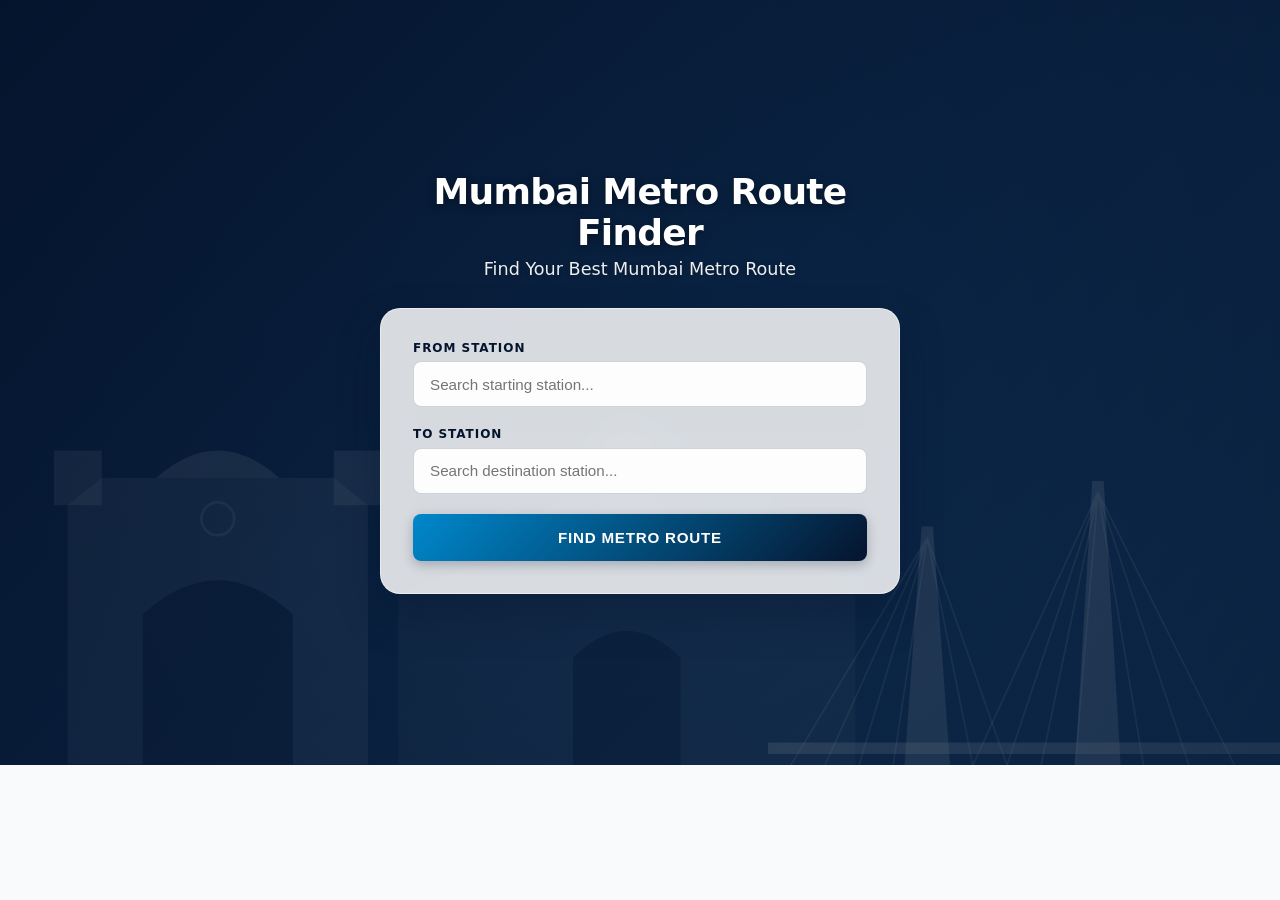
<file: index.html>
<!DOCTYPE html>
<html lang="en">
<head>
  <meta charset="UTF-8" />
  <meta name="viewport" content="width=device-width, initial-scale=1.0" />
  <title>Mumbai Metro Route Finder</title>
  <meta name="description" content="Find the best Mumbai Metro routes, line interchanges, fare estimates, and station information easily." />
  <link rel="stylesheet" href="css/style.css" />
</head>
<body>

  <!-- HERO SECTION WITH MUMBAI 3-LANDMARK BLENDED BACKGROUND -->
  <header class="hero-container">
    
    <!-- Photo Layer: Blended Mumbai Landmarks Collage -->
    <div class="mumbai-photo-bg" aria-hidden="true"></div>

    <!-- SVG Layer: Vector Silhouettes of Gateway, CSMT, and Sea Link -->
    <div class="mumbai-landmarks-bg" aria-hidden="true">
      
      <!-- 1. Gateway of India -->
      <svg class="landmark landmark-gateway" viewBox="0 0 300 300" preserveAspectRatio="xMinYMax meet">
        <path d="M40,300 L40,110 L65,90 L235,90 L260,110 L260,300 Z" fill="rgba(255,255,255,0.16)"/>
        <path d="M95,300 L95,190 Q150,140 205,190 L205,300 Z" fill="rgba(5,20,45,0.7)"/>
        <rect x="30" y="70" width="35" height="40" fill="rgba(255,255,255,0.22)"/>
        <rect x="235" y="70" width="35" height="40" fill="rgba(255,255,255,0.22)"/>
        <path d="M105,90 Q150,50 195,90 Z" fill="rgba(255,255,255,0.25)"/>
        <circle cx="150" cy="120" r="12" fill="none" stroke="rgba(255,255,255,0.2)" stroke-width="2"/>
      </svg>

      <!-- 2. CSMT -->
      <svg class="landmark landmark-csmt" viewBox="0 0 400 300" preserveAspectRatio="xMidYMax meet">
        <path d="M30,300 L30,170 L110,140 L200,60 L290,140 L370,170 L370,300 Z" fill="rgba(255,255,255,0.12)"/>
        <path d="M165,80 Q200,10 235,80 Z" fill="rgba(255,255,255,0.18)"/>
        <line x1="200" y1="10" x2="200" y2="-5" stroke="rgba(255,215,0,0.6)" stroke-width="2"/>
        <circle cx="200" cy="120" r="20" fill="none" stroke="rgba(255,255,255,0.22)" stroke-width="2.5"/>
        <path d="M160,300 L160,220 Q200,180 240,220 L240,300 Z" fill="rgba(5,20,45,0.65)"/>
        <polygon points="100,140 110,90 120,140" fill="rgba(255,255,255,0.2)"/>
        <polygon points="280,140 290,90 300,140" fill="rgba(255,255,255,0.2)"/>
      </svg>

      <!-- 3. Bandra-Worli Sea Link -->
      <svg class="landmark landmark-sealink" viewBox="0 0 450 300" preserveAspectRatio="xMaxYMax meet">
        <polygon points="120,300 135,90 145,90 160,300" fill="rgba(255,255,255,0.25)"/>
        <polygon points="270,300 285,50 295,50 310,300" fill="rgba(255,255,255,0.28)"/>
        <path d="M140,100 L20,300 M140,100 L50,300 M140,100 L80,300 M140,100 L110,300 M140,100 L180,300 M140,100 L210,300" stroke="rgba(255,255,255,0.18)" stroke-width="1.5"/>
        <path d="M290,60 L180,300 M290,60 L210,300 M290,60 L240,300 M290,60 L270,300 M290,60 L330,300 M290,60 L370,300 M290,60 L410,300" stroke="rgba(255,255,255,0.2)" stroke-width="1.5"/>
        <rect x="0" y="280" width="450" height="10" fill="rgba(255,255,255,0.3)"/>
      </svg>
    </div>

    <!-- Soft Dark Navy Overlay Filter -->
    <div class="hero-overlay"></div>

    <!-- Central Route Finder Interface -->
    <div class="hero-content">
      <h1>Mumbai Metro Route Finder</h1>
      <h2>Find Your Best Mumbai Metro Route</h2>

      <!-- Glassmorphism Card Container -->
      <div class="glass-route-card">
        <form id="route-form" autocomplete="off" onsubmit="return false;">
          
          <div class="input-group">
            <label for="from-station">FROM STATION</label>
            <div class="autocomplete-wrapper">
              <input 
                type="text" 
                id="from-station" 
                placeholder="Search starting station..." 
                autocomplete="off" 
                required
              />
              <div id="from-autocomplete-list" class="autocomplete-items"></div>
            </div>
          </div>

          <div class="input-group">
            <label for="to-station">TO STATION</label>
            <div class="autocomplete-wrapper">
              <input 
                type="text" 
                id="to-station" 
                placeholder="Search destination station..." 
                autocomplete="off" 
                required
              />
              <div id="to-autocomplete-list" class="autocomplete-items"></div>
            </div>
          </div>

          <button type="submit" id="find-route-btn" class="btn-primary">
            FIND METRO ROUTE
          </button>

        </form>
      </div>
    </div>
  </header>

  <!-- Route Results Inline Container & Modal Overlay -->
  <main class="main-container">
    <div id="route-results" class="results-container"></div>
    
    <!-- Modal Panel for Detailed Route Display -->
    <div id="route-modal" class="modal-overlay hidden" aria-hidden="true">
      <div class="modal-card">
        <div id="modal-route-content"></div>
      </div>
    </div>
  </main>

  <script src="js/metro.js"></script>
  <script src="js/app.js"></script>
</body>
</html>
</file>
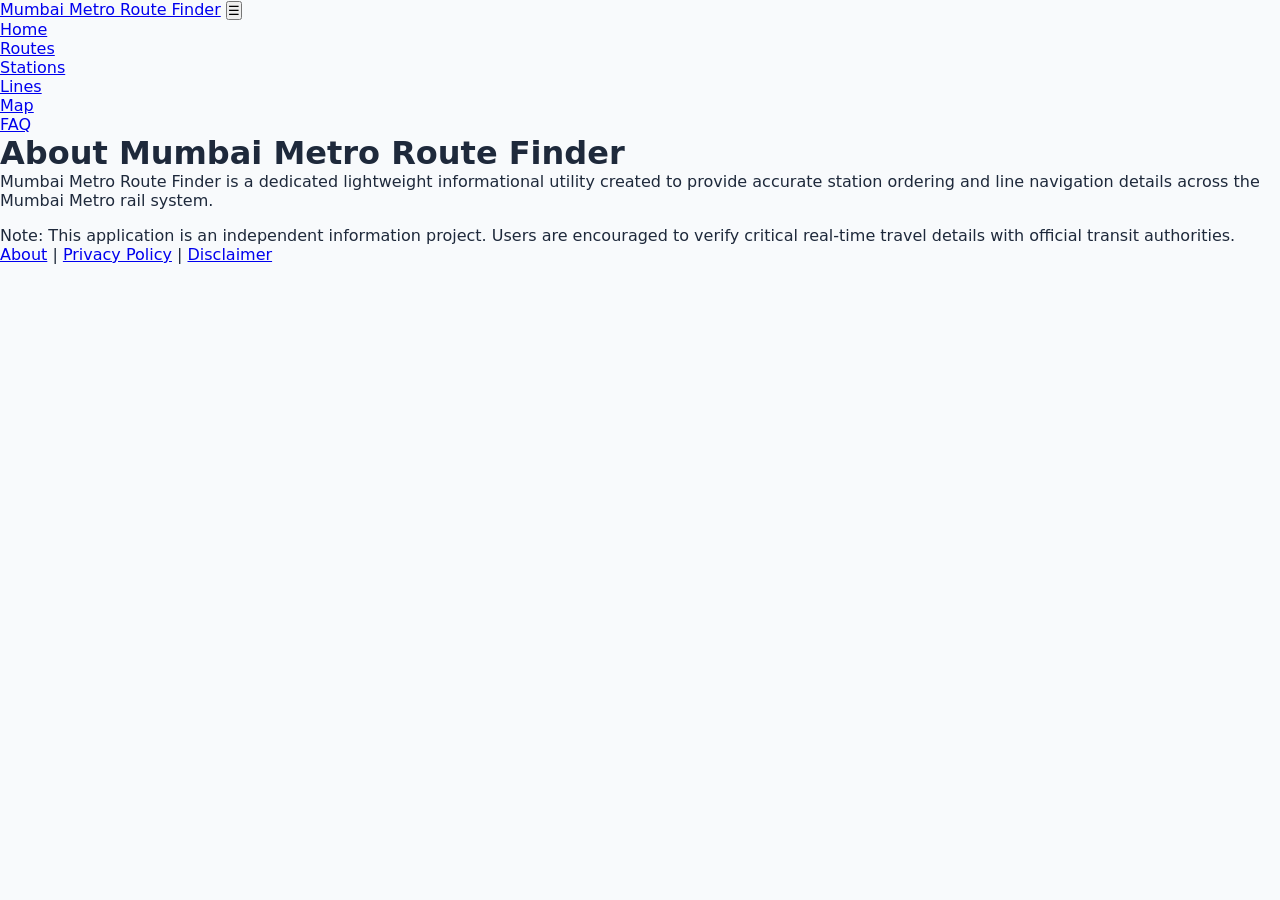
<file: about.html>
<!DOCTYPE html>
<html lang="en">
<head>
  <meta charset="UTF-8">
  <meta name="viewport" content="width=device-width, initial-scale=1.0">
  <title>About Us – Mumbai Metro Route Finder</title>
  <link rel="stylesheet" href="css/style.css">
</head>
<body>
  <header>
    <div class="nav-container">
      <a href="index.html" class="brand-logo">Mumbai Metro <span>Route Finder</span></a>
      <button class="menu-toggle">☰</button>
      <ul class="nav-links">
        <li><a href="index.html">Home</a></li>
        <li><a href="routes.html">Routes</a></li>
        <li><a href="stations.html">Stations</a></li>
        <li><a href="lines.html">Lines</a></li>
        <li><a href="map.html">Map</a></li>
        <li><a href="faq.html">FAQ</a></li>
      </ul>
    </div>
  </header>

  <main>
    <h1 class="section-title">About Mumbai Metro Route Finder</h1>
    <div class="card">
      <p>Mumbai Metro Route Finder is a dedicated lightweight informational utility created to provide accurate station ordering and line navigation details across the Mumbai Metro rail system.</p>
      <p style="margin-top: 1rem;">Note: This application is an independent information project. Users are encouraged to verify critical real-time travel details with official transit authorities.</p>
    </div>
  </main>

  <footer>
    <div class="footer-bottom">
      <p><a href="about.html">About</a> | <a href="privacy.html">Privacy Policy</a> | <a href="disclaimer.html">Disclaimer</a></p>
    </div>
  </footer>
</body>
</html>
</file>
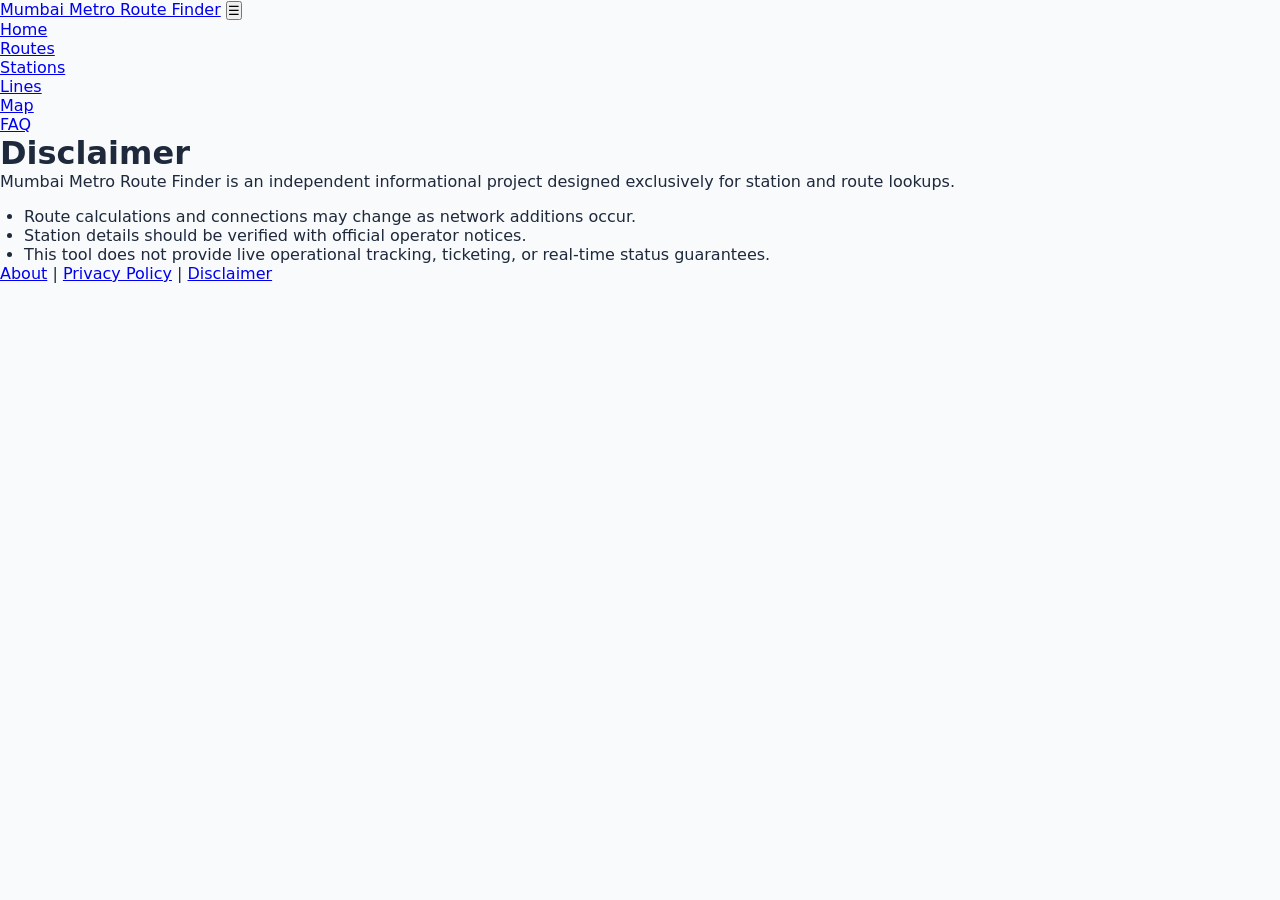
<file: disclaimer.html>
<!DOCTYPE html>
<html lang="en">
<head>
  <meta charset="UTF-8">
  <meta name="viewport" content="width=device-width, initial-scale=1.0">
  <title>Disclaimer – Mumbai Metro Route Finder</title>
  <link rel="stylesheet" href="css/style.css">
</head>
<body>
  <header>
    <div class="nav-container">
      <a href="index.html" class="brand-logo">Mumbai Metro <span>Route Finder</span></a>
      <button class="menu-toggle">☰</button>
      <ul class="nav-links">
        <li><a href="index.html">Home</a></li>
        <li><a href="routes.html">Routes</a></li>
        <li><a href="stations.html">Stations</a></li>
        <li><a href="lines.html">Lines</a></li>
        <li><a href="map.html">Map</a></li>
        <li><a href="faq.html">FAQ</a></li>
      </ul>
    </div>
  </header>

  <main>
    <h1 class="section-title">Disclaimer</h1>
    <div class="card">
      <p>Mumbai Metro Route Finder is an independent informational project designed exclusively for station and route lookups.</p>
      <ul style="margin-left: 1.5rem; margin-top: 1rem;">
        <li>Route calculations and connections may change as network additions occur.</li>
        <li>Station details should be verified with official operator notices.</li>
        <li>This tool does not provide live operational tracking, ticketing, or real-time status guarantees.</li>
      </ul>
    </div>
  </main>

  <footer>
    <div class="footer-bottom">
      <p><a href="about.html">About</a> | <a href="privacy.html">Privacy Policy</a> | <a href="disclaimer.html">Disclaimer</a></p>
    </div>
  </footer>
</body>
</html>
</file>
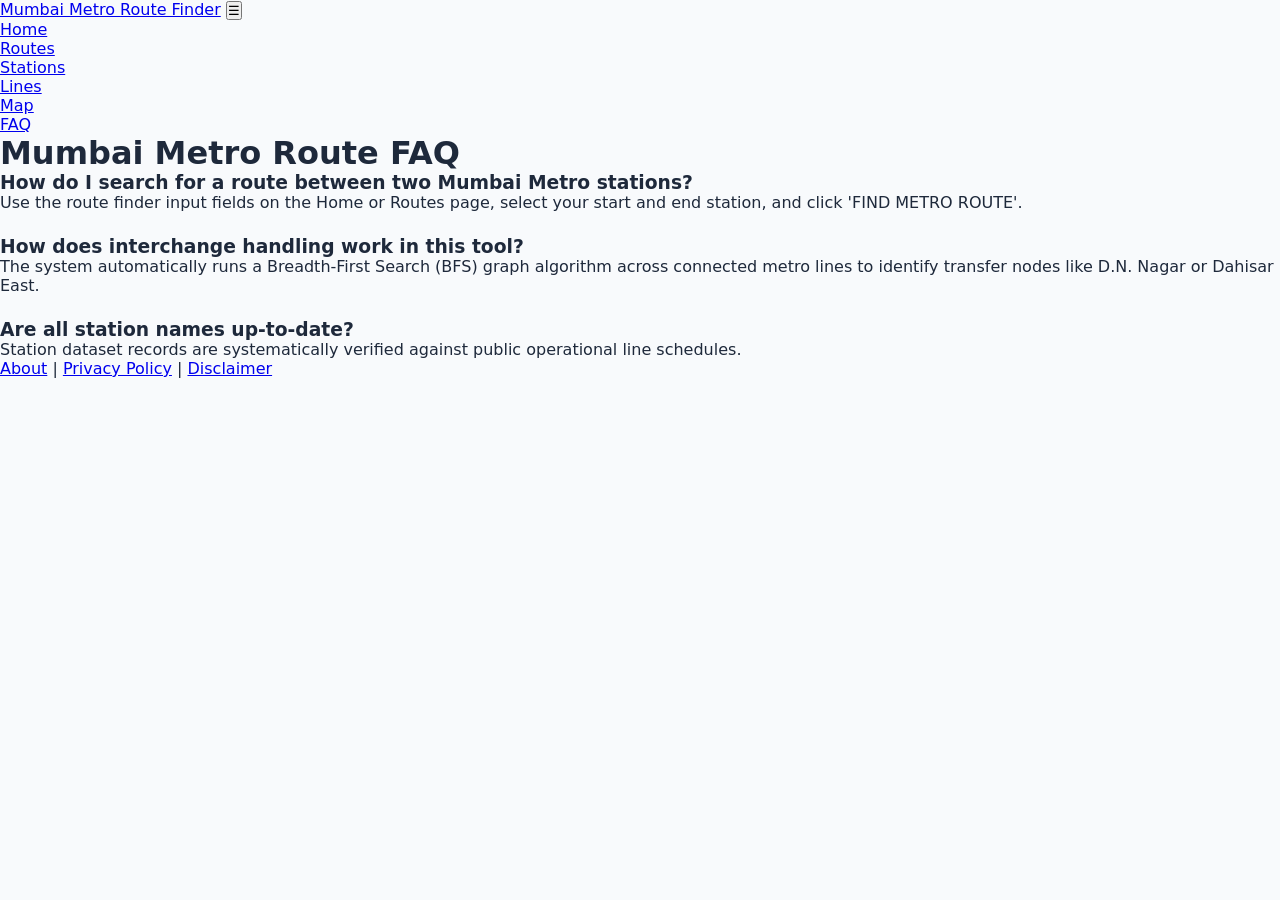
<file: faq.html>
<!DOCTYPE html>
<html lang="en">
<head>
  <meta charset="UTF-8">
  <meta name="viewport" content="width=device-width, initial-scale=1.0">
  <title>Frequently Asked Questions – Mumbai Metro Route Finder</title>
  <link rel="stylesheet" href="css/style.css">
</head>
<body>
  <header>
    <div class="nav-container">
      <a href="index.html" class="brand-logo">Mumbai Metro <span>Route Finder</span></a>
      <button class="menu-toggle">☰</button>
      <ul class="nav-links">
        <li><a href="index.html">Home</a></li>
        <li><a href="routes.html">Routes</a></li>
        <li><a href="stations.html">Stations</a></li>
        <li><a href="lines.html">Lines</a></li>
        <li><a href="map.html">Map</a></li>
        <li><a href="faq.html" class="active">FAQ</a></li>
      </ul>
    </div>
  </header>

  <main>
    <h1 class="section-title">Mumbai Metro Route FAQ</h1>
    
    <div style="display:flex; flex-direction:column; gap:1.5rem;">
      <div class="card">
        <h3>How do I search for a route between two Mumbai Metro stations?</h3>
        <p>Use the route finder input fields on the Home or Routes page, select your start and end station, and click 'FIND METRO ROUTE'.</p>
      </div>

      <div class="card">
        <h3>How does interchange handling work in this tool?</h3>
        <p>The system automatically runs a Breadth-First Search (BFS) graph algorithm across connected metro lines to identify transfer nodes like D.N. Nagar or Dahisar East.</p>
      </div>

      <div class="card">
        <h3>Are all station names up-to-date?</h3>
        <p>Station dataset records are systematically verified against public operational line schedules.</p>
      </div>
    </div>
  </main>

  <footer>
    <div class="footer-bottom">
      <p><a href="about.html">About</a> | <a href="privacy.html">Privacy Policy</a> | <a href="disclaimer.html">Disclaimer</a></p>
    </div>
  </footer>

  <script src="js/metro.js"></script>
  <script src="js/app.js"></script>

  <script type="application/ld+json">
  {
    "@context": "https://schema.org",
    "@type": "FAQPage",
    "mainEntity": [{
      "@type": "Question",
      "name": "How do I search for a route between two Mumbai Metro stations?",
      "acceptedAnswer": {
        "@type": "Answer",
        "text": "Use the route finder input fields on the Home or Routes page, select your start and end station, and click FIND METRO ROUTE."
      }
    }, {
      "@type": "Question",
      "name": "How does interchange handling work in this tool?",
      "acceptedAnswer": {
        "@type": "Answer",
        "text": "The system automatically runs a Breadth-First Search (BFS) graph algorithm across connected metro lines to identify transfer nodes."
      }
    }]
  }
  </script>
</body>
</html>
</file>
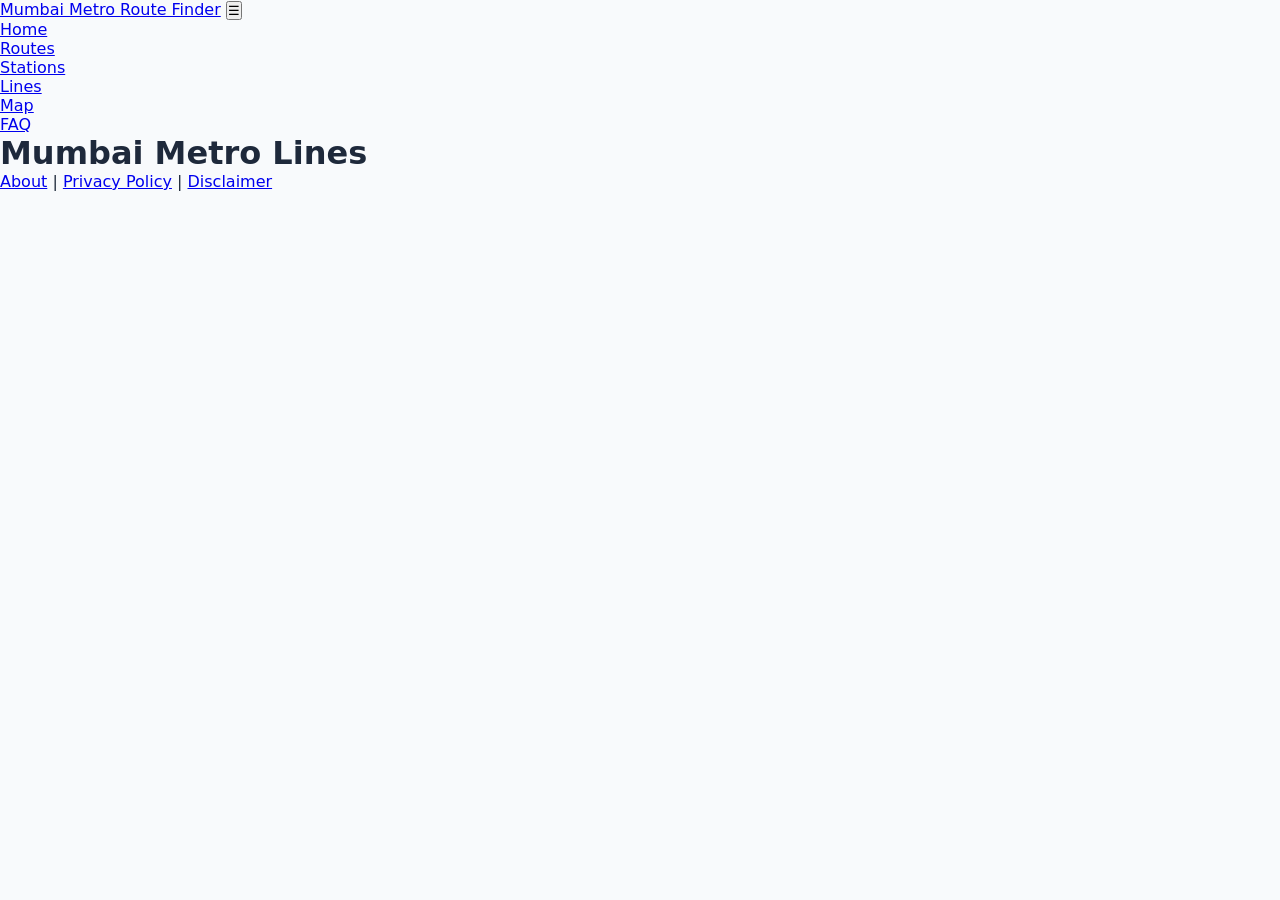
<file: lines.html>
<!DOCTYPE html>
<html lang="en">
<head>
  <meta charset="UTF-8">
  <meta name="viewport" content="width=device-width, initial-scale=1.0">
  <title>Metro Lines – Mumbai Metro Route Finder</title>
  <link rel="stylesheet" href="css/style.css">
</head>
<body>
  <header>
    <div class="nav-container">
      <a href="index.html" class="brand-logo">Mumbai Metro <span>Route Finder</span></a>
      <button class="menu-toggle">☰</button>
      <ul class="nav-links">
        <li><a href="index.html">Home</a></li>
        <li><a href="routes.html">Routes</a></li>
        <li><a href="stations.html">Stations</a></li>
        <li><a href="lines.html" class="active">Lines</a></li>
        <li><a href="map.html">Map</a></li>
        <li><a href="faq.html">FAQ</a></li>
      </ul>
    </div>
  </header>

  <main>
    <h1 class="section-title">Mumbai Metro Lines</h1>
    <div id="lines-list" style="display: flex; flex-direction: column; gap: 1.5rem;"></div>
  </main>

  <footer>
    <div class="footer-bottom">
      <p><a href="about.html">About</a> | <a href="privacy.html">Privacy Policy</a> | <a href="disclaimer.html">Disclaimer</a></p>
    </div>
  </footer>

  <script src="js/metro.js"></script>
  <script src="js/app.js"></script>
</body>
</html>
</file>
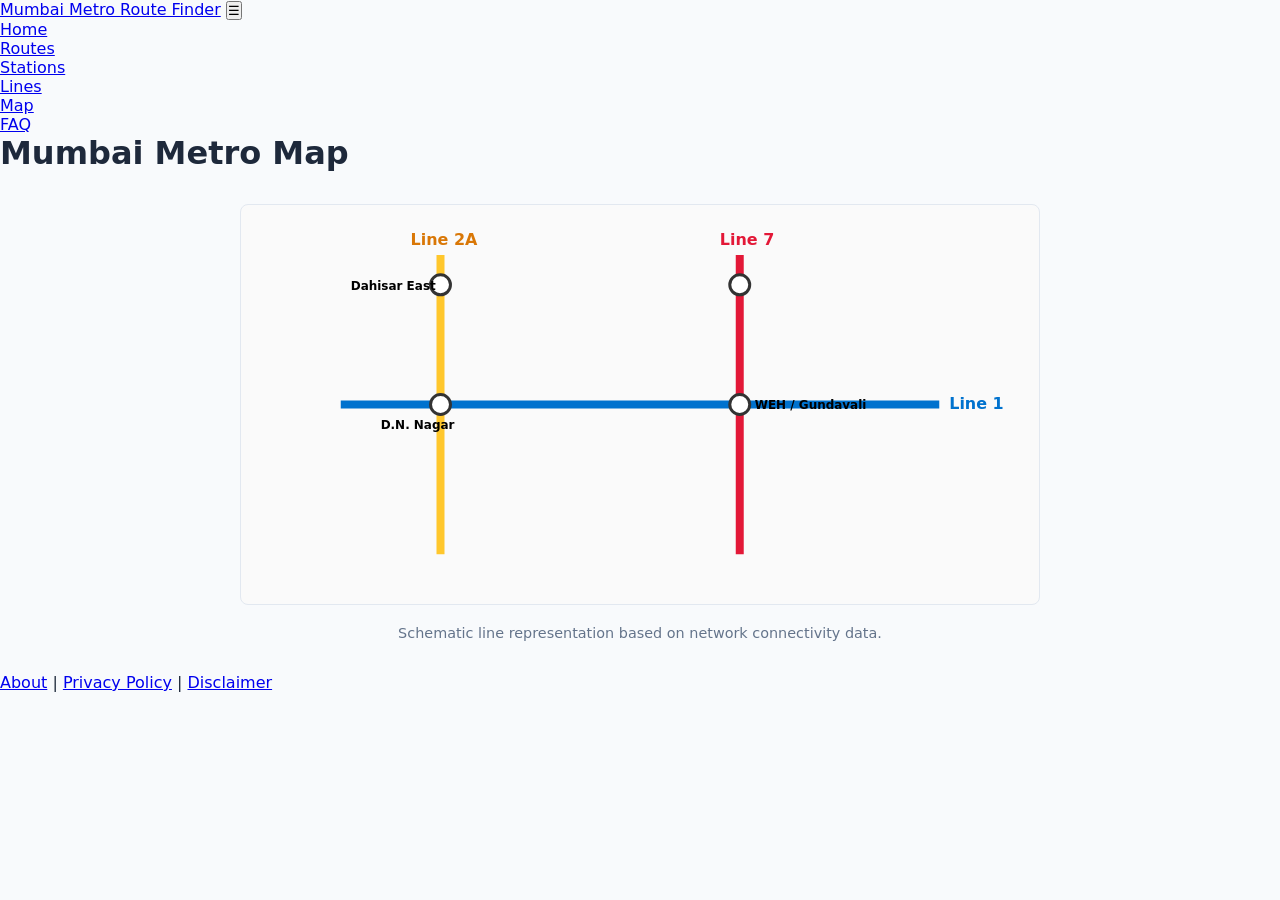
<file: map.html>
<!DOCTYPE html>
<html lang="en">
<head>
  <meta charset="UTF-8">
  <meta name="viewport" content="width=device-width, initial-scale=1.0">
  <title>Schematic Map – Mumbai Metro Route Finder</title>
  <link rel="stylesheet" href="css/style.css">
</head>
<body>
  <header>
    <div class="nav-container">
      <a href="index.html" class="brand-logo">Mumbai Metro <span>Route Finder</span></a>
      <button class="menu-toggle">☰</button>
      <ul class="nav-links">
        <li><a href="index.html">Home</a></li>
        <li><a href="routes.html">Routes</a></li>
        <li><a href="stations.html">Stations</a></li>
        <li><a href="lines.html">Lines</a></li>
        <li><a href="map.html" class="active">Map</a></li>
        <li><a href="faq.html">FAQ</a></li>
      </ul>
    </div>
  </header>

  <main>
    <h1 class="section-title">Mumbai Metro Map</h1>
    <div class="card" style="text-align: center; padding: 2rem; overflow-x: auto;">
      <svg viewBox="0 0 800 400" width="100%" height="auto" style="max-width: 800px; background: #fafafa; border: 1px solid #e2e8f0; border-radius: 8px;">
        <!-- Line 1 -->
        <path d="M 100 200 L 700 200" stroke="#0072CE" stroke-width="8" fill="none" />
        <text x="710" y="205" fill="#0072CE" font-weight="bold">Line 1</text>
        
        <!-- Line 2A -->
        <path d="M 200 50 L 200 350" stroke="#FFC72C" stroke-width="8" fill="none" />
        <text x="170" y="40" fill="#d97706" font-weight="bold">Line 2A</text>

        <!-- Line 7 -->
        <path d="M 500 50 L 500 350" stroke="#E31837" stroke-width="8" fill="none" />
        <text x="480" y="40" fill="#E31837" font-weight="bold">Line 7</text>

        <!-- Interchanges -->
        <circle cx="200" cy="200" r="10" fill="#fff" stroke="#333" stroke-width="3" />
        <text x="140" y="225" font-size="12" font-weight="bold">D.N. Nagar</text>

        <circle cx="200" cy="80" r="10" fill="#fff" stroke="#333" stroke-width="3" />
        <text x="110" y="85" font-size="12" font-weight="bold">Dahisar East</text>

        <circle cx="500" cy="80" r="10" fill="#fff" stroke="#333" stroke-width="3" />
        
        <circle cx="500" cy="200" r="10" fill="#fff" stroke="#333" stroke-width="3" />
        <text x="515" y="205" font-size="12" font-weight="bold">WEH / Gundavali</text>
      </svg>
      <p style="margin-top: 1rem; color: var(--text-muted); font-size: 0.9rem;">Schematic line representation based on network connectivity data.</p>
    </div>
  </main>

  <footer>
    <div class="footer-bottom">
      <p><a href="about.html">About</a> | <a href="privacy.html">Privacy Policy</a> | <a href="disclaimer.html">Disclaimer</a></p>
    </div>
  </footer>

  <script src="js/metro.js"></script>
  <script src="js/app.js"></script>
</body>
</html>
</file>
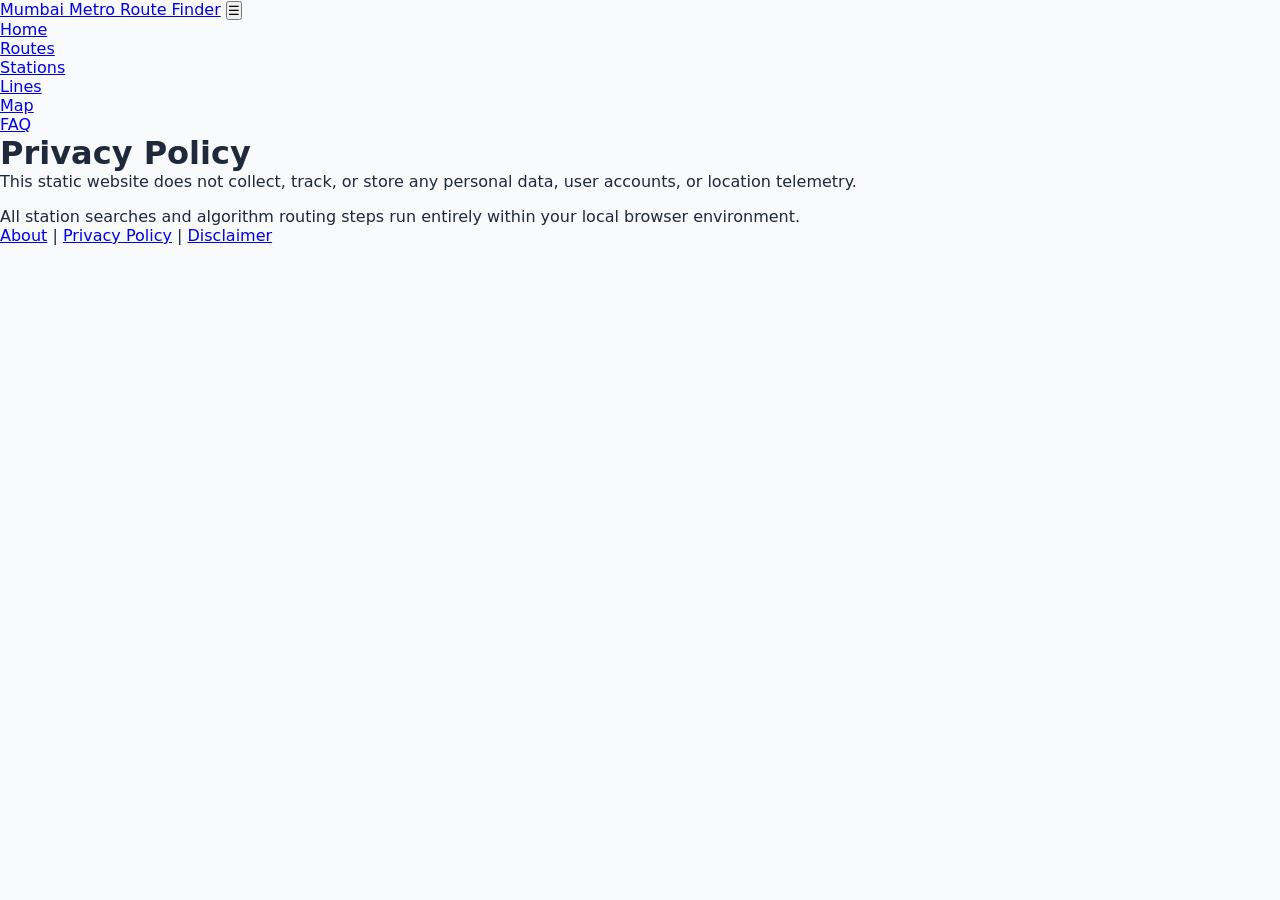
<file: privacy.html>
<!DOCTYPE html>
<html lang="en">
<head>
  <meta charset="UTF-8">
  <meta name="viewport" content="width=device-width, initial-scale=1.0">
  <title>Privacy Policy – Mumbai Metro Route Finder</title>
  <link rel="stylesheet" href="css/style.css">
</head>
<body>
  <header>
    <div class="nav-container">
      <a href="index.html" class="brand-logo">Mumbai Metro <span>Route Finder</span></a>
      <button class="menu-toggle">☰</button>
      <ul class="nav-links">
        <li><a href="index.html">Home</a></li>
        <li><a href="routes.html">Routes</a></li>
        <li><a href="stations.html">Stations</a></li>
        <li><a href="lines.html">Lines</a></li>
        <li><a href="map.html">Map</a></li>
        <li><a href="faq.html">FAQ</a></li>
      </ul>
    </div>
  </header>

  <main>
    <h1 class="section-title">Privacy Policy</h1>
    <div class="card">
      <p>This static website does not collect, track, or store any personal data, user accounts, or location telemetry.</p>
      <p style="margin-top: 1rem;">All station searches and algorithm routing steps run entirely within your local browser environment.</p>
    </div>
  </main>

  <footer>
    <div class="footer-bottom">
      <p><a href="about.html">About</a> | <a href="privacy.html">Privacy Policy</a> | <a href="disclaimer.html">Disclaimer</a></p>
    </div>
  </footer>
</body>
</html>
</file>
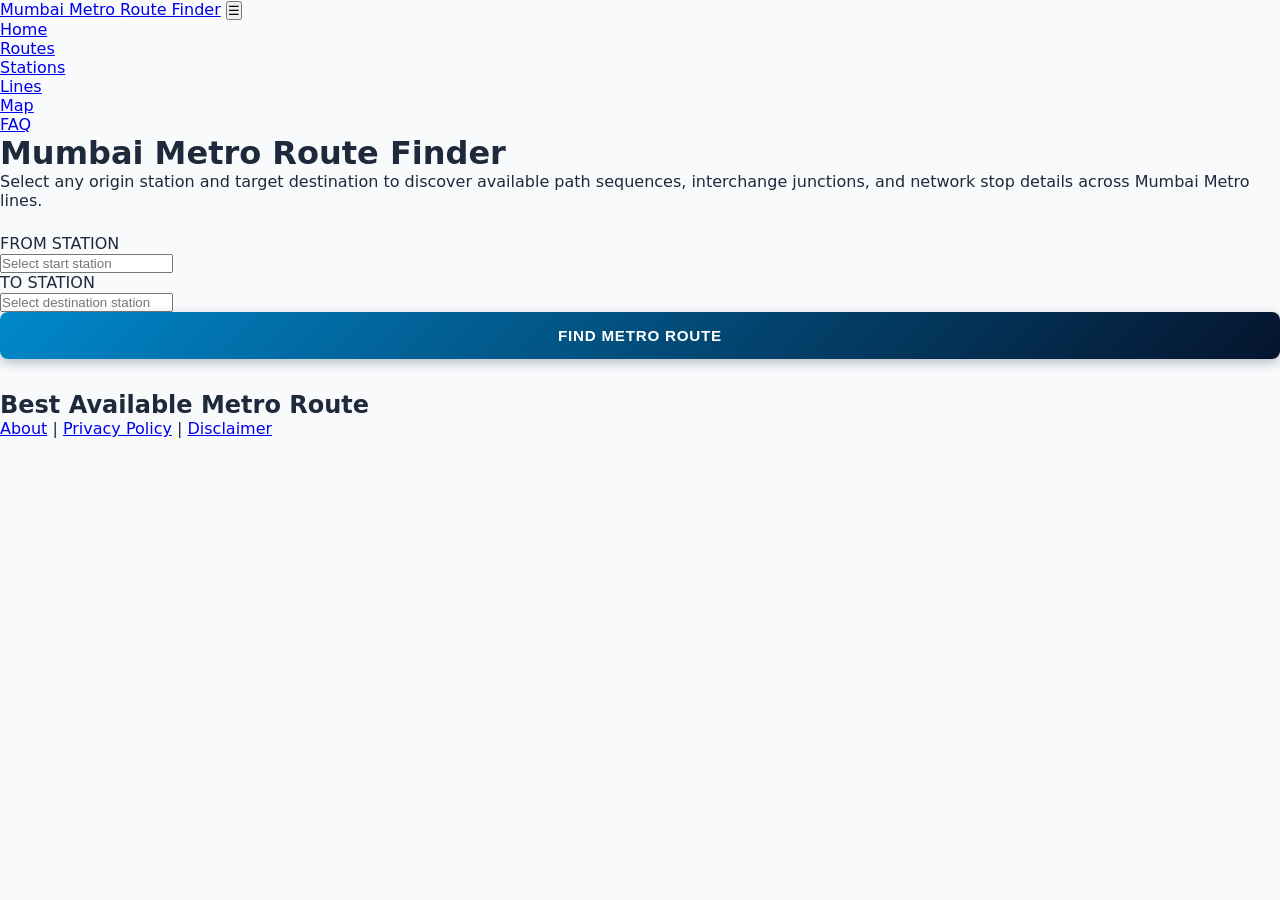
<file: routes.html>
<!DOCTYPE html>
<html lang="en">
<head>
  <meta charset="UTF-8">
  <meta name="viewport" content="width=device-width, initial-scale=1.0">
  <title>Metro Route Search – Mumbai Metro Route Finder</title>
  <link rel="stylesheet" href="css/style.css">
</head>
<body>
  <header>
    <div class="nav-container">
      <a href="index.html" class="brand-logo">Mumbai Metro <span>Route Finder</span></a>
      <button class="menu-toggle">☰</button>
      <ul class="nav-links">
        <li><a href="index.html">Home</a></li>
        <li><a href="routes.html" class="active">Routes</a></li>
        <li><a href="stations.html">Stations</a></li>
        <li><a href="lines.html">Lines</a></li>
        <li><a href="map.html">Map</a></li>
        <li><a href="faq.html">FAQ</a></li>
      </ul>
    </div>
  </header>

  <main>
    <h1 class="section-title">Mumbai Metro Route Finder</h1>
    <p style="margin-bottom: 1.5rem;">Select any origin station and target destination to discover available path sequences, interchange junctions, and network stop details across Mumbai Metro lines.</p>

    <div class="finder-card" style="margin: 0 0 2rem 0; max-width: 100%;">
      <div class="form-group">
        <label for="from-station">FROM STATION</label>
        <div class="input-wrapper">
          <input type="text" id="from-station" class="form-control" placeholder="Select start station" autocomplete="off">
          <ul id="from-suggestions" class="suggestions-list"></ul>
        </div>
      </div>
      <div class="form-group">
        <label for="to-station">TO STATION</label>
        <div class="input-wrapper">
          <input type="text" id="to-station" class="form-control" placeholder="Select destination station" autocomplete="off">
          <ul id="to-suggestions" class="suggestions-list"></ul>
        </div>
      </div>
      <button id="find-route-btn" class="btn-primary">FIND METRO ROUTE</button>
      <div id="route-error" class="text-error"></div>
    </div>

    <section id="route-results" class="results-container">
      <h2 class="section-title">Best Available Metro Route</h2>
      <div id="route-summary-box" class="route-summary"></div>
      <div id="route-timeline" class="timeline"></div>
    </section>
  </main>

  <footer>
    <div class="footer-bottom">
      <p><a href="about.html">About</a> | <a href="privacy.html">Privacy Policy</a> | <a href="disclaimer.html">Disclaimer</a></p>
    </div>
  </footer>

  <script src="js/metro.js"></script>
  <script src="js/app.js"></script>
</body>
</html>
</file>
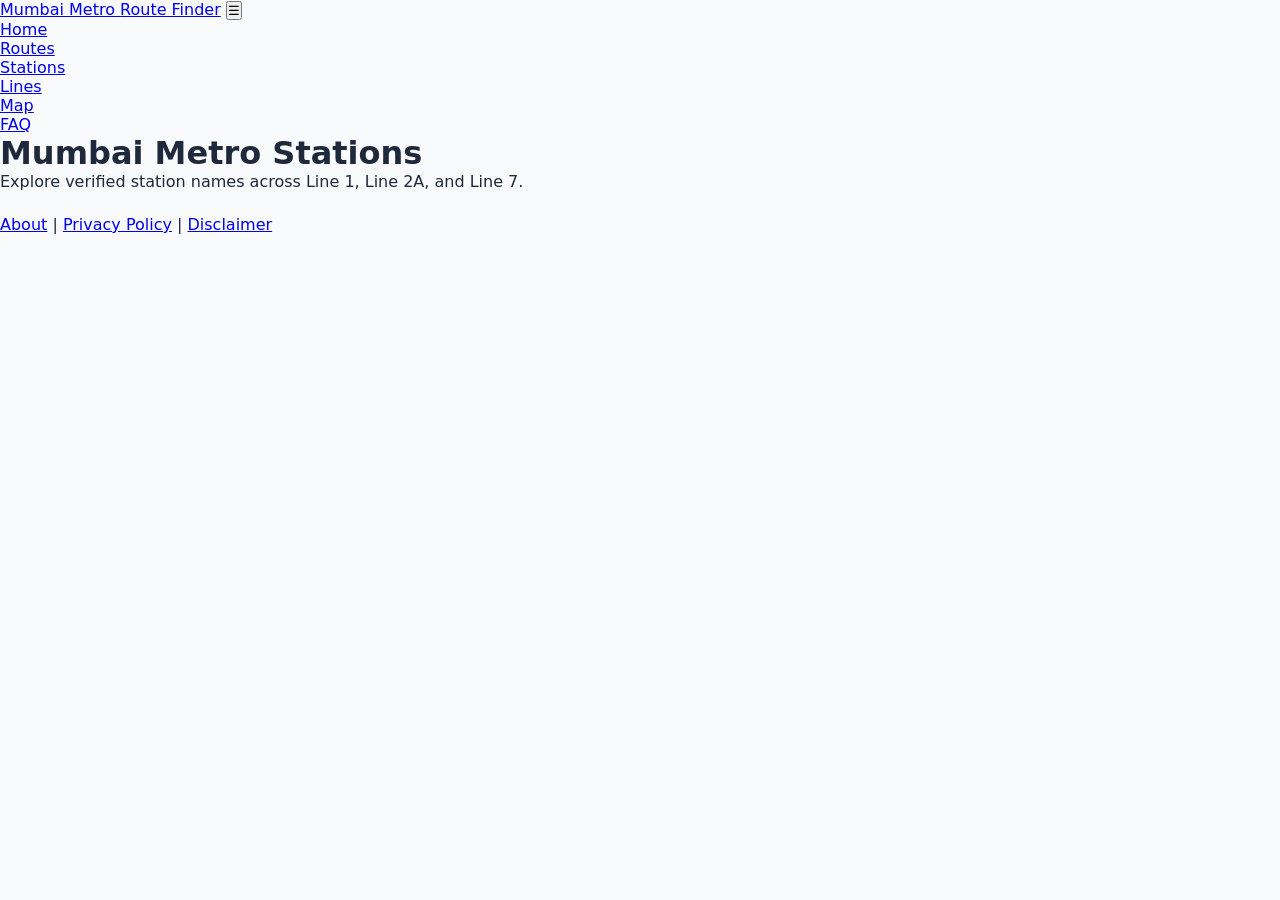
<file: stations.html>
<!DOCTYPE html>
<html lang="en">
<head>
  <meta charset="UTF-8">
  <meta name="viewport" content="width=device-width, initial-scale=1.0">
  <title>Stations List – Mumbai Metro Route Finder</title>
  <link rel="stylesheet" href="css/style.css">
</head>
<body>
  <header>
    <div class="nav-container">
      <a href="index.html" class="brand-logo">Mumbai Metro <span>Route Finder</span></a>
      <button class="menu-toggle">☰</button>
      <ul class="nav-links">
        <li><a href="index.html">Home</a></li>
        <li><a href="routes.html">Routes</a></li>
        <li><a href="stations.html" class="active">Stations</a></li>
        <li><a href="lines.html">Lines</a></li>
        <li><a href="map.html">Map</a></li>
        <li><a href="faq.html">FAQ</a></li>
      </ul>
    </div>
  </header>

  <main>
    <h1 class="section-title">Mumbai Metro Stations</h1>
    <p style="margin-bottom:1.5rem;">Explore verified station names across Line 1, Line 2A, and Line 7.</p>
    <div id="stations-list" class="grid"></div>
  </main>

  <footer>
    <div class="footer-bottom">
      <p><a href="about.html">About</a> | <a href="privacy.html">Privacy Policy</a> | <a href="disclaimer.html">Disclaimer</a></p>
    </div>
  </footer>

  <script src="js/metro.js"></script>
  <script src="js/app.js"></script>
</body>
</html>
</file>
<file: css/style.css>
:root {
  --navy-deep: #05142d;
  --navy-medium: #0d2847;
  --blue-sky: #00a8e8;
  --gold-accent: #ffd700;
  --text-dark: #1e293b;
  --text-muted: #64748b;
  --glass-bg: rgba(255, 255, 255, 0.84);
  --glass-border: rgba(255, 255, 255, 0.48);
  --shadow-soft: 0 20px 40px rgba(5, 20, 45, 0.35);
}

* {
  box-sizing: border-box;
  margin: 0;
  padding: 0;
}

body {
  font-family: system-ui, -apple-system, BlinkMacSystemFont, "Segoe UI", Roboto, sans-serif;
  background-color: #f8fafc;
  color: var(--text-dark);
  overflow-x: hidden;
}

/* Hero & Background Layers */
.hero-container {
  position: relative;
  width: 100%;
  min-height: 85vh;
  display: flex;
  align-items: center;
  justify-content: center;
  background: linear-gradient(135deg, #05142d 0%, #0c2b4e 50%, #153c63 100%);
  padding: 2.5rem 1rem;
  overflow: hidden;
}

.mumbai-photo-bg {
  position: absolute;
  top: 0;
  left: 0;
  width: 100%;
  height: 100%;
  background-image: url('https://images.unsplash.com/photo-1570168007204-dfb528c6958f?auto=format&fit=crop&w=1920&q=80');
  background-size: cover;
  background-position: center bottom;
  opacity: 0.22;
  filter: contrast(110%) saturate(120%);
  pointer-events: none;
  z-index: 1;
}

.mumbai-landmarks-bg {
  position: absolute;
  top: 0;
  left: 0;
  width: 100%;
  height: 100%;
  pointer-events: none;
  z-index: 2;
}

.landmark {
  position: absolute;
  bottom: 0;
  filter: blur(0.2px);
}

.landmark-gateway { left: 1%; width: 32%; height: auto; opacity: 0.55; }
.landmark-csmt { left: 28%; width: 42%; height: auto; opacity: 0.45; }
.landmark-sealink { right: 0%; width: 40%; height: auto; opacity: 0.65; }

.hero-overlay {
  position: absolute;
  top: 0;
  left: 0;
  width: 100%;
  height: 100%;
  background: radial-gradient(circle at center, rgba(5, 20, 45, 0.35) 0%, rgba(5, 20, 45, 0.60) 100%);
  z-index: 3;
}

.hero-content {
  position: relative;
  z-index: 4;
  width: 100%;
  max-width: 520px;
  text-align: center;
  margin: 0 auto;
}

.hero-content h1 {
  color: #ffffff;
  font-size: 2.25rem;
  font-weight: 800;
  letter-spacing: -0.02em;
  margin-bottom: 0.4rem;
  text-shadow: 0 2px 10px rgba(0, 0, 0, 0.4);
}

.hero-content h2 {
  color: rgba(255, 255, 255, 0.92);
  font-size: 1.1rem;
  font-weight: 400;
  margin-bottom: 1.8rem;
  text-shadow: 0 1px 5px rgba(0, 0, 0, 0.3);
}

/* Glassmorphism Route Card */
.glass-route-card {
  background: var(--glass-bg);
  backdrop-filter: blur(14px);
  -webkit-backdrop-filter: blur(14px);
  border: 1px solid var(--glass-border);
  border-radius: 20px;
  padding: 2rem;
  box-shadow: var(--shadow-soft);
  text-align: left;
}

.input-group {
  margin-bottom: 1.25rem;
}

.input-group label {
  display: block;
  font-size: 0.75rem;
  font-weight: 700;
  letter-spacing: 0.08em;
  color: var(--navy-deep);
  margin-bottom: 0.4rem;
}

.autocomplete-wrapper {
  position: relative;
}

.input-group input {
  width: 100%;
  padding: 0.85rem 1rem;
  font-size: 0.95rem;
  border: 1px solid rgba(15, 42, 74, 0.2);
  border-radius: 8px;
  background: rgba(255, 255, 255, 0.95);
  color: var(--text-dark);
  outline: none;
  transition: border-color 0.2s, box-shadow 0.2s;
}

.input-group input:focus {
  border-color: var(--blue-sky);
  box-shadow: 0 0 0 3px rgba(0, 168, 232, 0.25);
}

.autocomplete-items {
  position: absolute;
  border: 1px solid rgba(5, 20, 45, 0.15);
  border-top: none;
  z-index: 1000;
  top: 100%;
  left: 0;
  right: 0;
  background-color: #ffffff;
  border-radius: 0 0 10px 10px;
  max-height: 220px;
  overflow-y: auto;
  box-shadow: 0 12px 24px rgba(0, 0, 0, 0.18);
}

.autocomplete-item {
  padding: 0.75rem 1rem;
  cursor: pointer;
  display: flex;
  justify-content: space-between;
  align-items: center;
  border-bottom: 1px solid #f1f5f9;
}

.autocomplete-item:hover {
  background-color: #f0f7ff;
}

.btn-primary {
  width: 100%;
  padding: 0.95rem;
  font-size: 0.95rem;
  font-weight: 700;
  letter-spacing: 0.05em;
  color: #ffffff;
  background: linear-gradient(135deg, #0088cc 0%, var(--navy-deep) 100%);
  border: none;
  border-radius: 8px;
  cursor: pointer;
  box-shadow: 0 4px 12px rgba(5, 20, 45, 0.25);
}

/* Route Error Display */
.route-error-card {
  margin: 1.5rem auto;
  max-width: 520px;
  padding: 1.25rem;
  background: #fff1f2;
  border: 1px solid #fecdd3;
  border-radius: 12px;
  color: #be123c;
  font-weight: 600;
  text-align: center;
}

/* ==========================================
   ROUTE RESULT MODAL & TIMELINE
   ========================================== */
.modal-overlay {
  position: fixed;
  top: 0;
  left: 0;
  width: 100vw;
  height: 100vh;
  background: rgba(5, 20, 45, 0.65);
  backdrop-filter: blur(8px);
  -webkit-backdrop-filter: blur(8px);
  z-index: 9999;
  display: flex;
  align-items: center;
  justify-content: center;
  padding: 1rem;
  opacity: 1;
  visibility: visible;
  transition: opacity 0.25s ease, visibility 0.25s ease;
}

.modal-overlay.hidden {
  opacity: 0;
  visibility: hidden;
  pointer-events: none;
}

.modal-card {
  background: #ffffff;
  border: 1px solid rgba(255, 255, 255, 0.8);
  border-radius: 20px;
  width: 100%;
  max-width: 540px;
  max-height: 85vh;
  display: flex;
  flex-direction: column;
  overflow: hidden;
  box-shadow: 0 25px 50px -12px rgba(5, 20, 45, 0.4);
  animation: modalSlideUp 0.3s ease-out forwards;
}

@keyframes modalSlideUp {
  from { transform: translateY(20px); opacity: 0; }
  to { transform: translateY(0); opacity: 1; }
}

#modal-route-content {
  display: flex;
  flex-direction: column;
  height: 100%;
  overflow-y: auto;
  padding: 1.5rem;
}

.modal-header {
  display: flex;
  justify-content: space-between;
  align-items: center;
  border-bottom: 2px solid #f1f5f9;
  padding-bottom: 0.75rem;
  margin-bottom: 1rem;
}

.modal-header h3 {
  font-size: 1.25rem;
  color: var(--navy-deep);
  font-weight: 800;
}

.modal-close-icon {
  background: #f1f5f9;
  border: none;
  width: 32px;
  height: 32px;
  border-radius: 50%;
  font-size: 1rem;
  cursor: pointer;
  color: var(--text-muted);
  display: flex;
  align-items: center;
  justify-content: center;
  transition: background 0.15s;
}

.modal-close-icon:hover {
  background: #e2e8f0;
  color: var(--navy-deep);
}

.route-meta-summary {
  background: #f8fafc;
  border: 1px solid #e2e8f0;
  border-radius: 12px;
  padding: 0.85rem 1rem;
  margin-bottom: 1.25rem;
  font-size: 0.9rem;
}

.route-meta-summary .meta-item {
  color: var(--text-dark);
  margin-bottom: 0.25rem;
}

.route-meta-summary .meta-details {
  display: flex;
  gap: 1.25rem;
  margin-top: 0.5rem;
  padding-top: 0.5rem;
  border-top: 1px stroke #e2e8f0;
  color: var(--text-muted);
  font-size: 0.85rem;
}

/* Timeline Layout */
.route-timeline-container {
  position: relative;
  padding: 0.5rem 0 1rem 1.75rem;
  margin-bottom: 1rem;
}

.timeline-line {
  position: absolute;
  top: 1.25rem;
  bottom: 1.25rem;
  left: 0.45rem;
  width: 4px;
  background: linear-gradient(180deg, #16a34a 0%, #0284c7 50%, #dc2626 100%);
  border-radius: 2px;
  z-index: 1;
}

.timeline-step {
  position: relative;
  display: flex;
  align-items: flex-start;
  margin-bottom: 1.25rem;
  z-index: 2;
}

.timeline-step:last-child {
  margin-bottom: 0;
}

.timeline-node {
  position: absolute;
  left: -1.75rem;
  top: 0.15rem;
  width: 14px;
  height: 14px;
  border-radius: 50%;
  border: 2px solid #ffffff;
  box-shadow: 0 0 0 2px rgba(0,0,0,0.05);
}

.node-start { background: #16a34a; width: 16px; height: 16px; left: -1.8rem; }
.node-end { background: #dc2626; width: 16px; height: 16px; left: -1.8rem; }
.node-interchange { background: #f59e0b; width: 16px; height: 16px; left: -1.8rem; }
.node-step { background: #0284c7; }

.timeline-content {
  display: flex;
  flex-direction: column;
  gap: 0.2rem;
  word-break: break-word;
}

.station-title {
  font-size: 0.95rem;
  font-weight: 700;
  color: var(--navy-deep);
  line-height: 1.2;
}

.station-line-badge {
  display: inline-block;
  align-self: flex-start;
  font-size: 0.725rem;
  font-weight: 700;
  background: #e0f2fe;
  color: #0369a1;
  padding: 0.15rem 0.45rem;
  border-radius: 4px;
}

/* Interchange Banner Callout */
.timeline-interchange-banner {
  position: relative;
  z-index: 3;
  display: flex;
  align-items: center;
  gap: 0.75rem;
  background: #fffbeb;
  border: 1px solid #fcd34d;
  padding: 0.75rem 0.85rem;
  border-radius: 10px;
  margin: 0.75rem 0 1.25rem -0.5rem;
  box-shadow: 0 2px 6px rgba(245, 158, 11, 0.12);
}

.interchange-icon {
  font-size: 1.25rem;
}

.interchange-text {
  font-size: 0.825rem;
  color: #92400e;
  line-height: 1.35;
}

.interchange-text span {
  text-decoration: underline;
}

/* Action Control Buttons */
.modal-action-buttons {
  display: flex;
  gap: 0.75rem;
  margin-top: auto;
  padding-top: 1rem;
  border-top: 1px solid #f1f5f9;
}

.btn-modal-action {
  flex: 1;
  padding: 0.85rem;
  font-size: 0.9rem;
  font-weight: 700;
  border-radius: 8px;
  border: none;
  cursor: pointer;
  text-align: center;
  transition: transform 0.1s, opacity 0.15s;
}

.btn-modal-action:active {
  transform: scale(0.98);
}

.btn-got-it {
  background: linear-gradient(135deg, #16a34a 0%, #15803d 100%);
  color: #ffffff;
  box-shadow: 0 4px 10px rgba(22, 163, 74, 0.25);
}

.btn-exit {
  background: #f1f5f9;
  color: var(--text-dark);
  border: 1px solid #cbd5e1;
}

.btn-exit:hover {
  background: #e2e8f0;
}

/* Mobile Responsiveness */
@media (max-width: 600px) {
  .hero-container { min-height: 90vh; padding: 1.5rem 1rem; }
  .hero-content h1 { font-size: 1.75rem; }
  .hero-content h2 { font-size: 0.95rem; margin-bottom: 1.4rem; }
  .glass-route-card { padding: 1.25rem; border-radius: 16px; }

  .landmark-gateway { width: 42%; left: -5%; opacity: 0.45; }
  .landmark-csmt { width: 55%; left: 20%; opacity: 0.35; }
  .landmark-sealink { width: 55%; right: -8%; opacity: 0.50; }

  .modal-overlay { padding: 0.5rem; }
  .modal-card { max-height: 92vh; border-radius: 16px; }
  #modal-route-content { padding: 1rem; }
  .btn-modal-action { padding: 0.75rem 0.5rem; font-size: 0.85rem; }
}
</file>
